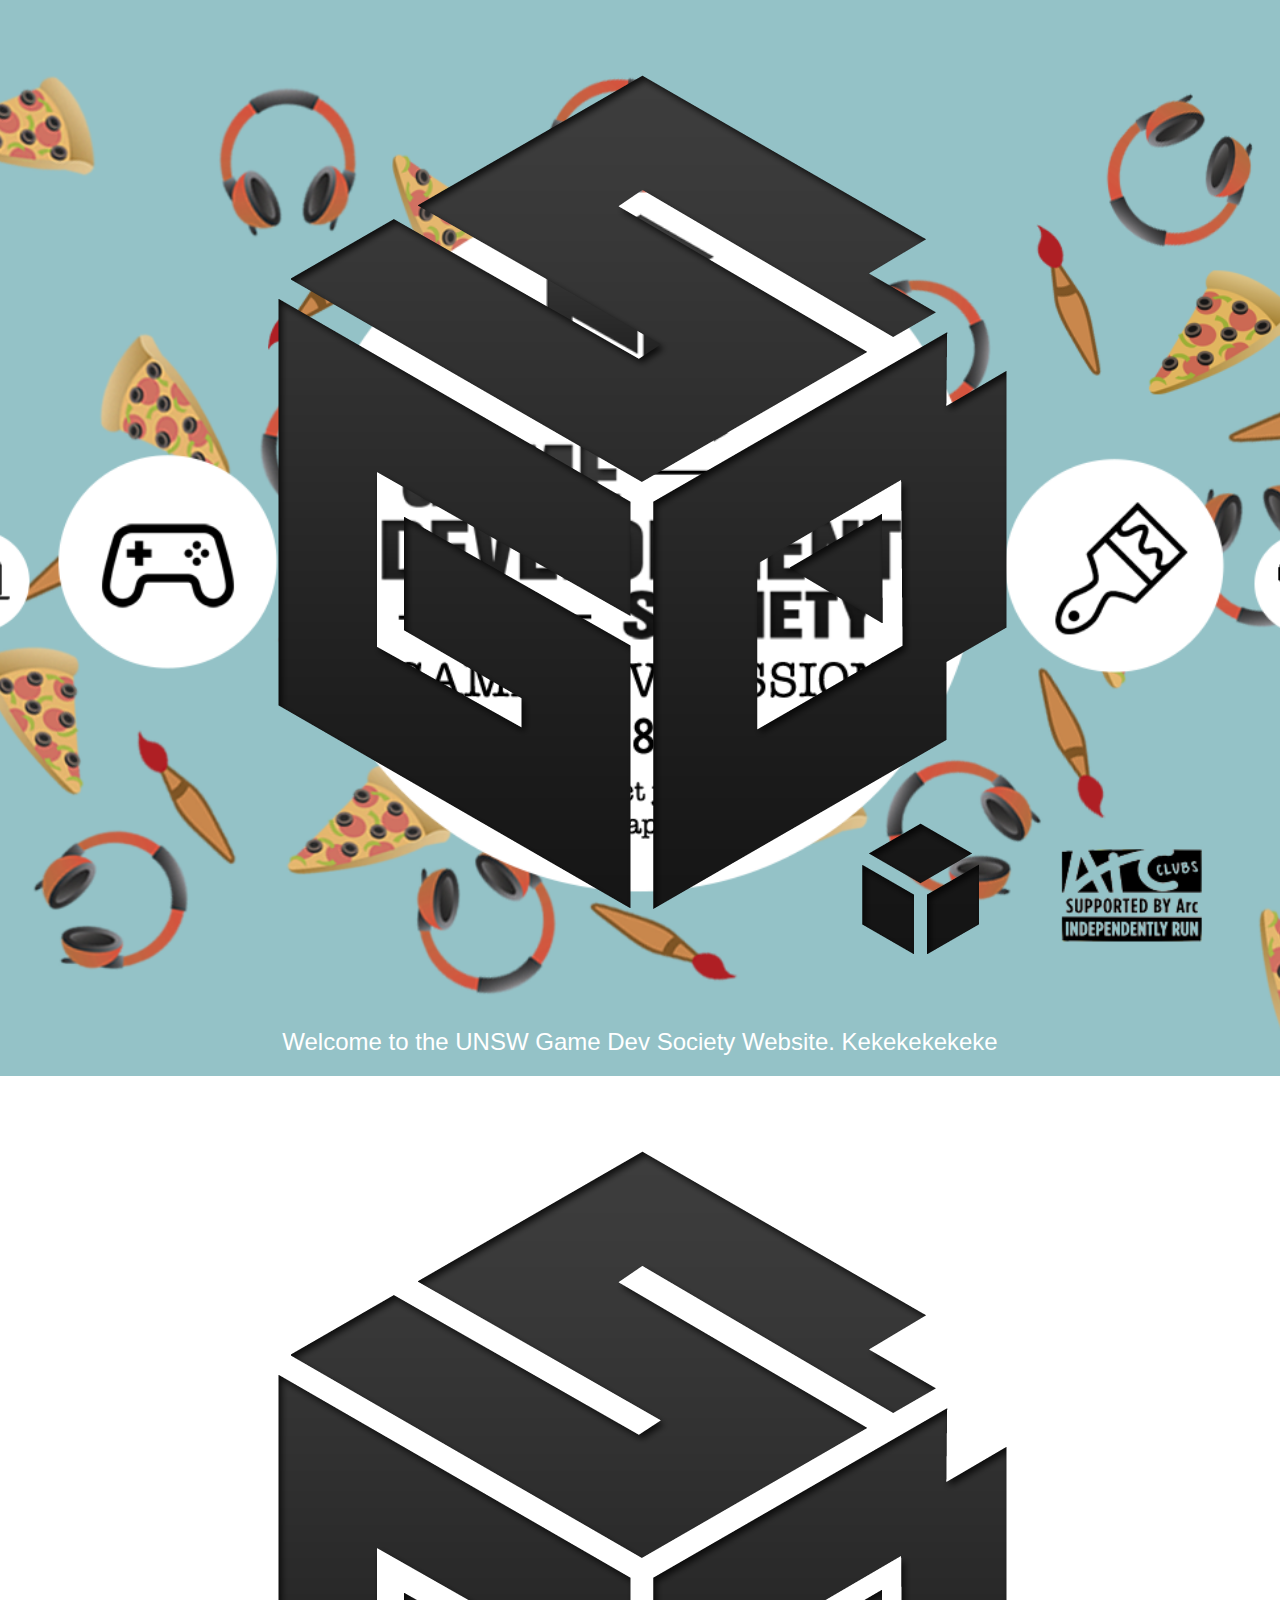
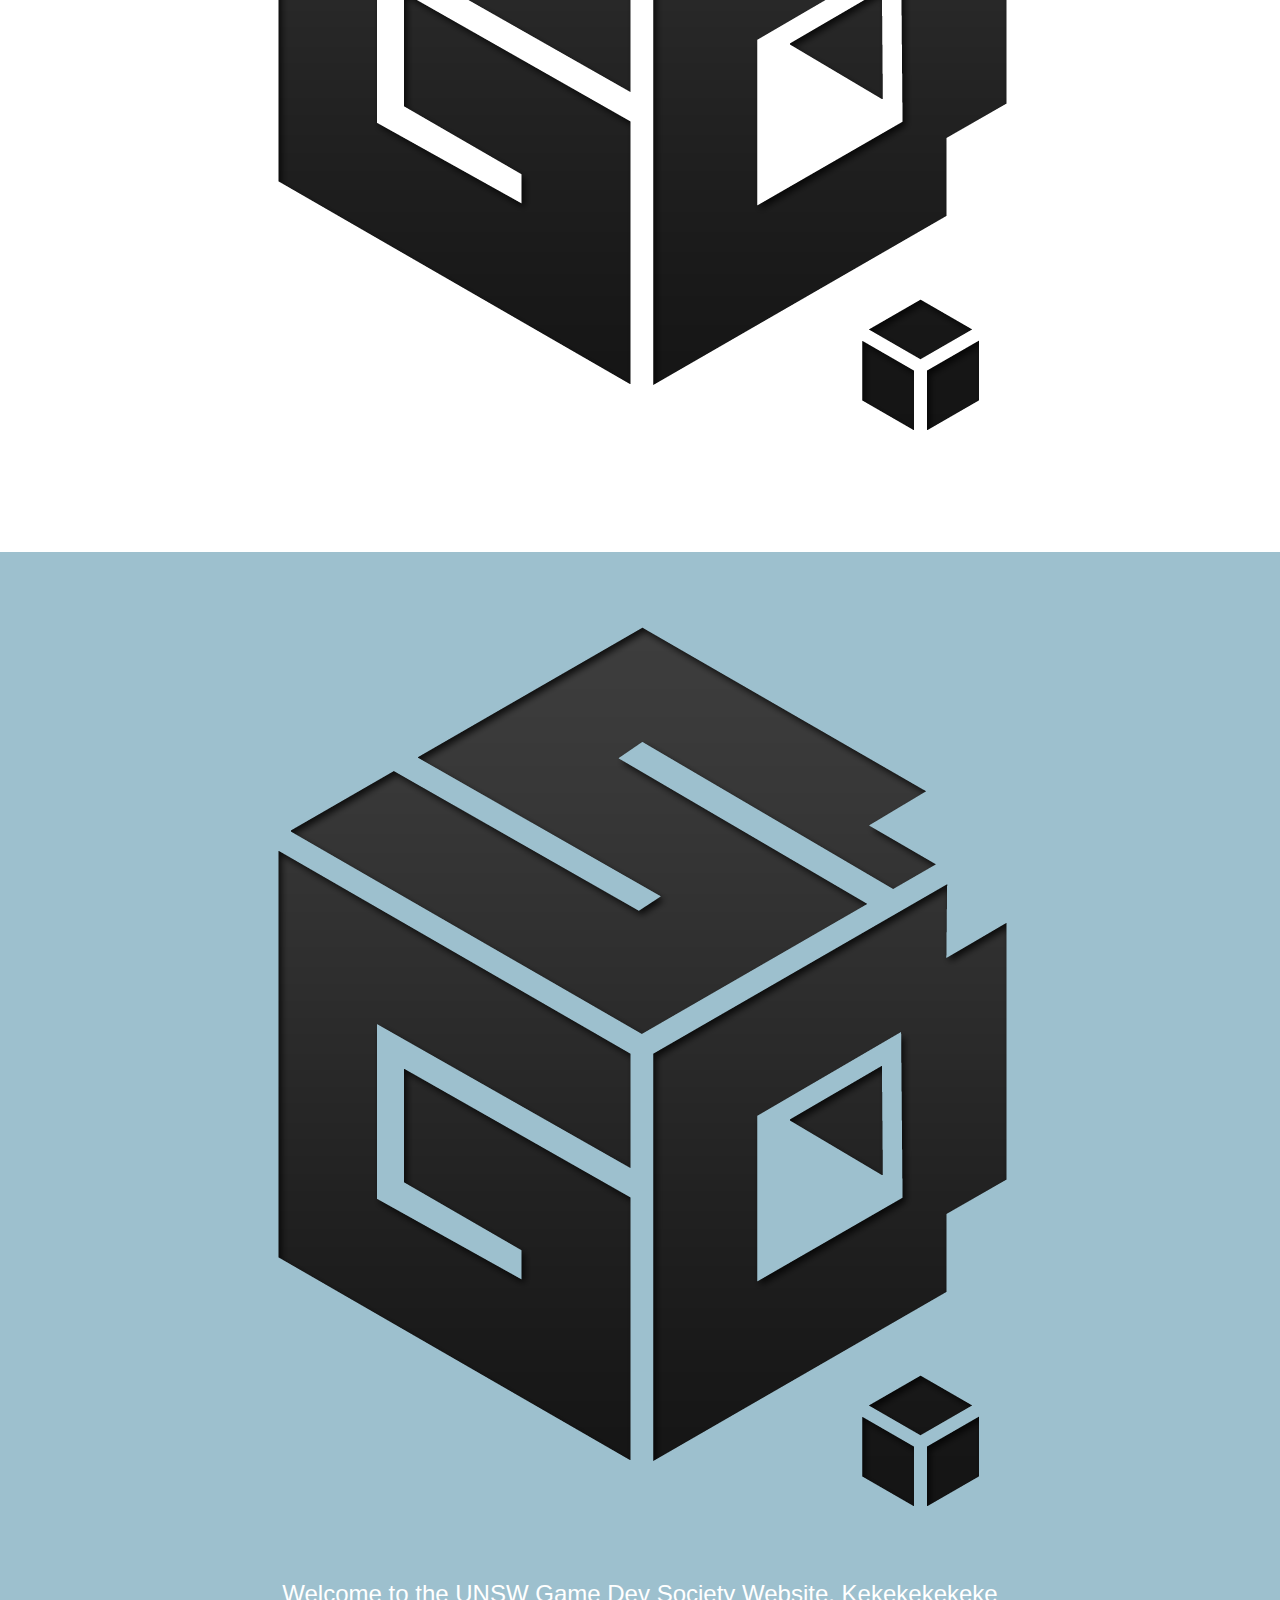
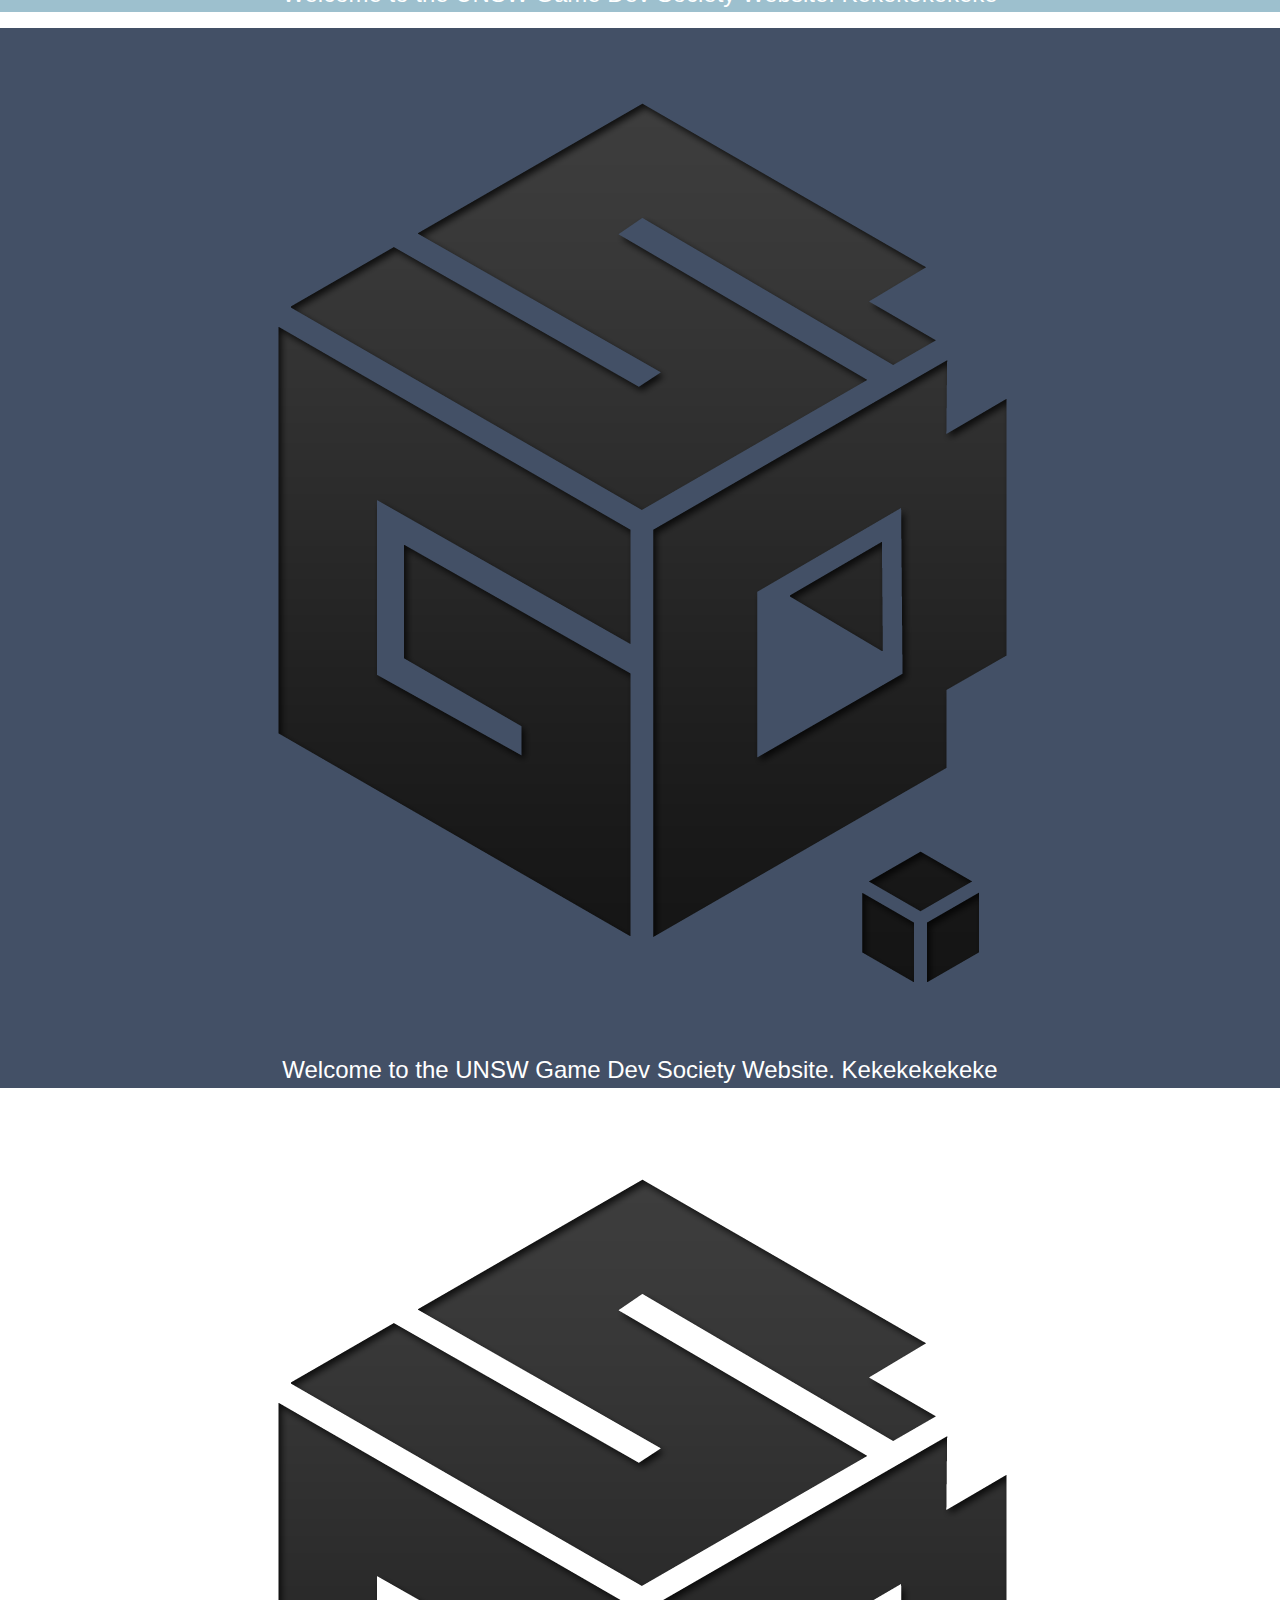
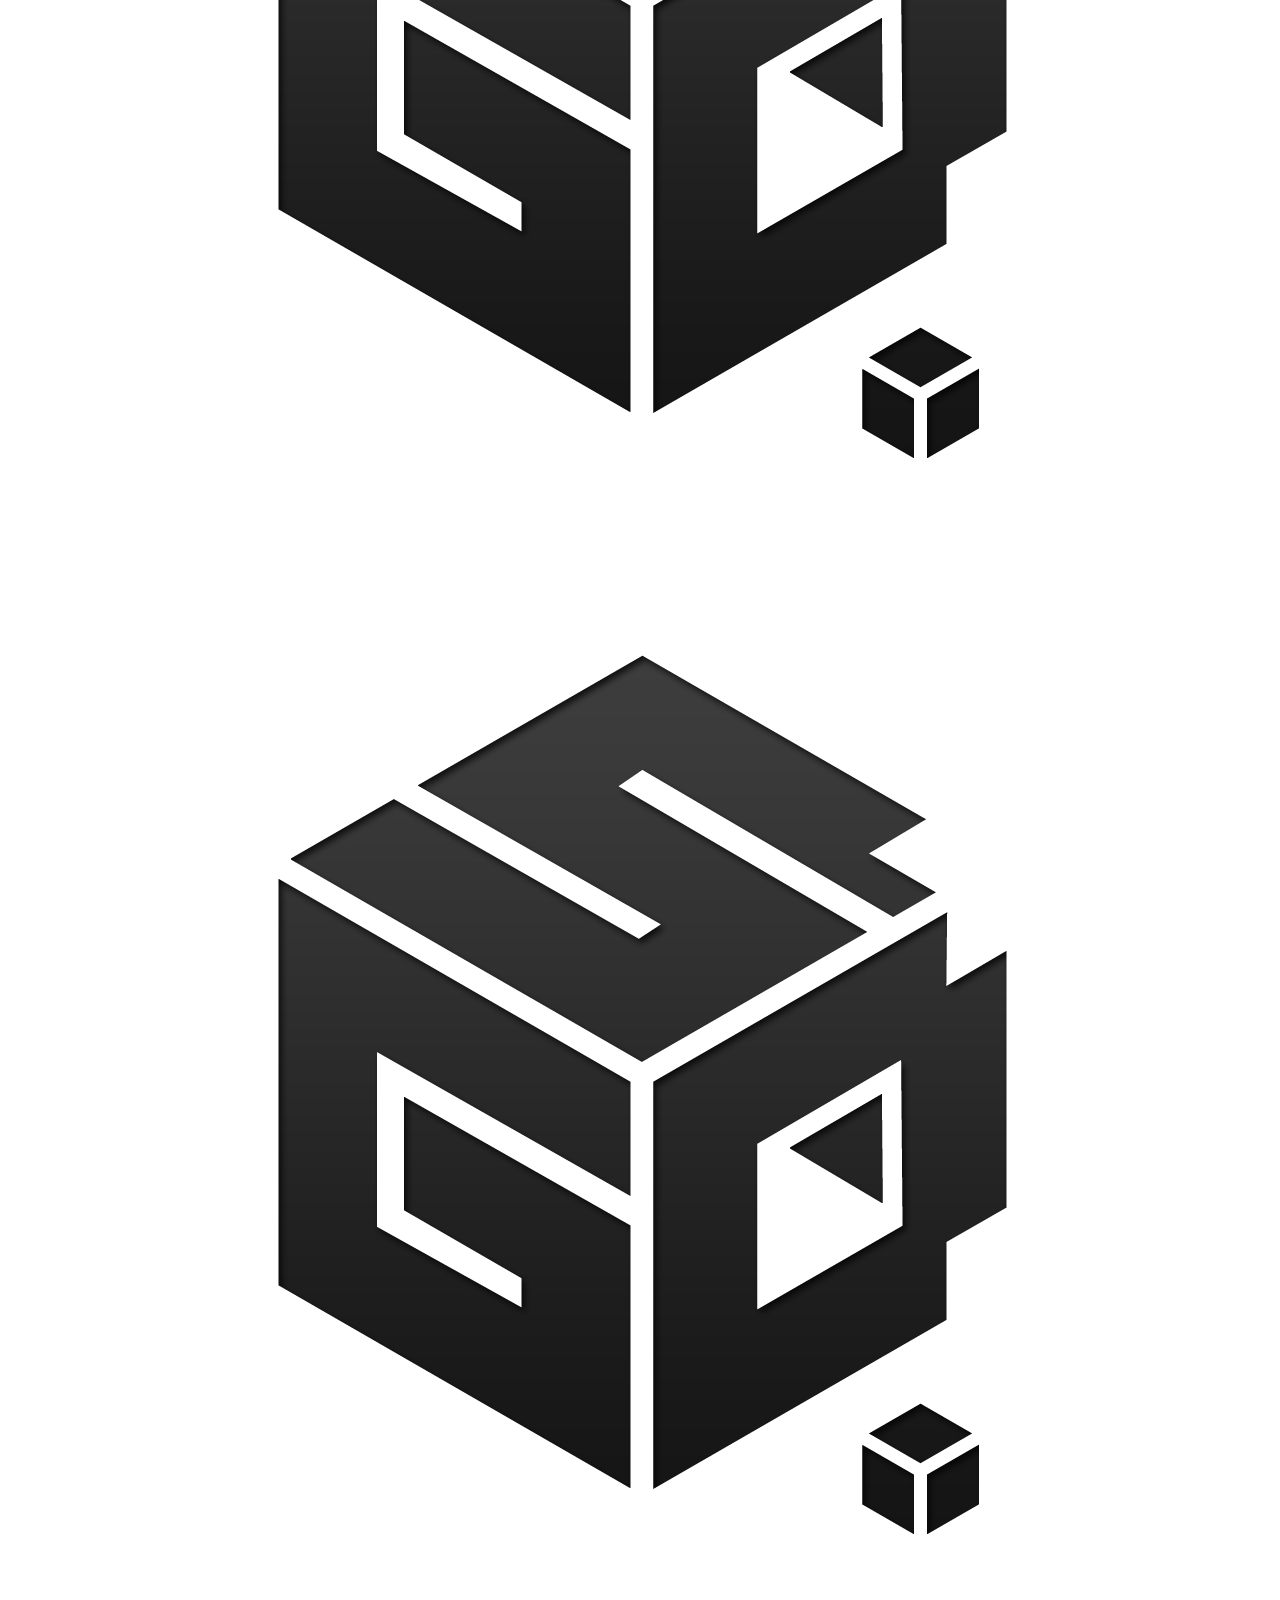
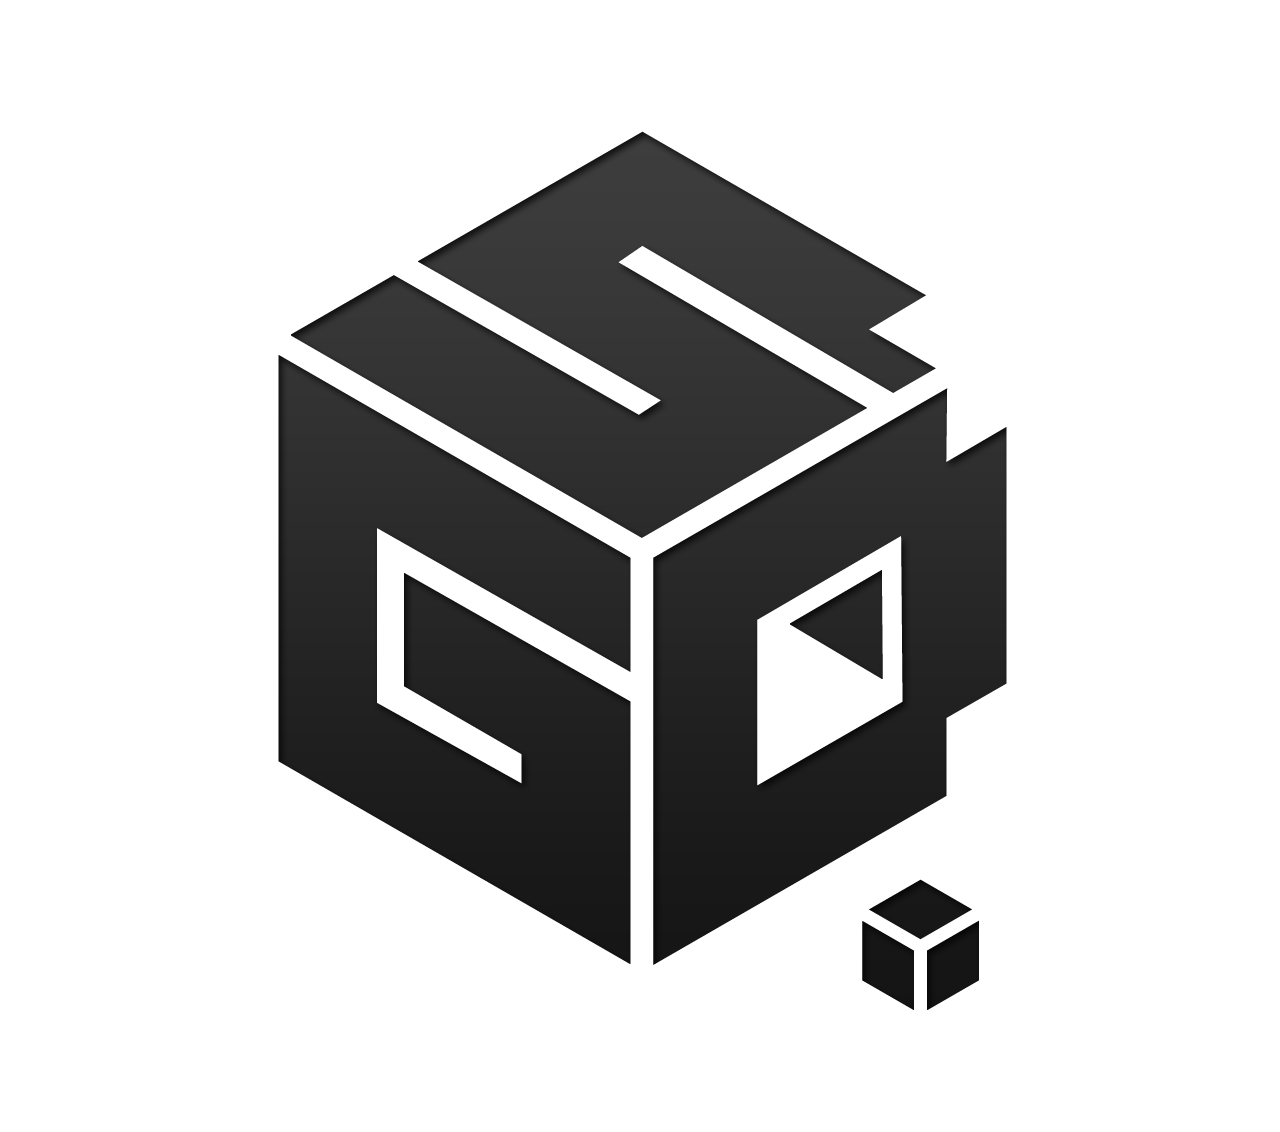
<file: index-old.html>
<!doctype html>
<html lang="en">
  <head>
    <!-- Required meta tags -->
    <meta charset="utf-8">
    <meta name="viewport" content="width=device-width, initial-scale=1, shrink-to-fit=no">

    <!-- Bootstrap CSS -->
    <link rel="stylesheet" href="https://maxcdn.bootstrapcdn.com/bootstrap/4.0.0/css/bootstrap.min.css" integrity="sha384-Gn5384xqQ1aoWXA+058RXPxPg6fy4IWvTNh0E263XmFcJlSAwiGgFAW/dAiS6JXm" crossorigin="anonymous">
    <link rel="stylesheet" href="css/style.css">

    <title>UNSW Game Development Society</title>
  </head>
  <body>
    
    <section id="main">
        <div class="container1">
            <div class="row">
                <div class="col-md-12 text-center">
                    <img src="assets/logodark.png" class="img-fluid"/>
                </div>    
            </div>
        </div>
        <div class="container2">
            <div class="row">
                <div class="col-md-12 text-center">
                    <p> Welcome to the UNSW Game Dev Society Website. Kekekekekeke </p>    
                </div>    
            </div>
        </div>
    </section>

    <section id="aboutus">
        <div class="container">
            <div class="col-md-12 text-center">
                <img src="assets/logodark.png" class="img-fluid"/>
                <p> Welcome to the UNSW Game Dev Society Website. Kekekekekeke </p>
            </div>
        </div>
    </section>

    <section id="events">
        <div class="container">
            <div class="col-md-12 text-center">
                <img src="assets/logodark.png" class="img-fluid"/>
                <p> Welcome to the UNSW Game Dev Society Website. Kekekekekeke </p>
            </div>
        </div>
    </section>

    <section id="merch">
        <div class="container">
            <div class="col-md-12 text-center">
                <img src="assets/logodark.png" class="img-fluid"/>
                <p> Welcome to the UNSW Game Dev Society Website. Kekekekekeke </p>
            </div>
        </div>
    </section>

    <section id="newsletter">
        <div class="container">
            <div class="col-md-12 text-center">
                <img src="assets/logodark.png" class="img-fluid"/>
                <p> Welcome to the UNSW Game Dev Society Website. Kekekekekeke </p>
            </div>
        </div>
    </section>

    <section id="contactus">
        <div class="container">
            <div class="col-md-12 text-center">
                <img src="assets/logodark.png" class="img-fluid"/>
                <p> Welcome to the UNSW Game Dev Society Website. Kekekekekeke </p>
            </div>
        </div>
    </section>

    <section id="logo">
        <div class="container">
            <div class="row">
                <div class="col-md-12 text-center">
                    <img src="assets/logodark.png" class="img-fluid"/>
                </div>
            </div>
        </div>
    </section>

    <section id="intro">
        <div class="container">
            <div class="row">
                <div class="col-md-12 text-center">
                    <p> Welcome to the UNSW Game Dev Society Website. Kekekekekeke </p>
                </div>
            </div>
        </div>
    </section>

    <!-- Optional JavaScript -->
    <!-- jQuery first, then Popper.js, then Bootstrap JS -->
    <script src="https://code.jquery.com/jquery-3.2.1.slim.min.js" integrity="sha384-KJ3o2DKtIkvYIK3UENzmM7KCkRr/rE9/Qpg6aAZGJwFDMVNA/GpGFF93hXpG5KkN" crossorigin="anonymous"></script>
    <script src="https://cdnjs.cloudflare.com/ajax/libs/popper.js/1.12.9/umd/popper.min.js" integrity="sha384-ApNbgh9B+Y1QKtv3Rn7W3mgPxhU9K/ScQsAP7hUibX39j7fakFPskvXusvfa0b4Q" crossorigin="anonymous"></script>
    <script src="https://maxcdn.bootstrapcdn.com/bootstrap/4.0.0/js/bootstrap.min.js" integrity="sha384-JZR6Spejh4U02d8jOt6vLEHfe/JQGiRRSQQxSfFWpi1MquVdAyjUar5+76PVCmYl" crossorigin="anonymous"></script>
  </body>
</html>
</file>
<file: css/style.css>
/*
html, body {
    background:url('../assets/oldtimes.png') center center no-repeat;
    height: 100%;
    background-size:cover;
}

#main {
    background-color: crimson;
    height: 100%;
    background-size:cover;
}

#aboutus {
    background-color: purple;
    height: 100%;
    background-size:cover;
}

#events {
    background-color: pink;
    height: 100%;
    background-size:cover;
}


#logo img{
    margin:0 auto !important;
    padding-top:20px;
    transform: scale(50%, 50%);
    height: auto;
    width: auto;
    max-height: 300px;
    max-width: 300px;
}

#intro p{
    color: darkgoldenrod;
    text-align: center;
    font-family: Impact, Haettenschweiler, 'Arial Narrow Bold', sans-serif;
    font-size: 1.8em;
}
*/

/* Fonts */
h1 {
    color: white;
    font-family: 'Franklin Gothic Medium', 'Arial Narrow', Arial, sans-serif;
    font-size: 2em;
}

h2 {
    color: #94c2c7;
    font-family: 'Franklin Gothic Medium', 'Arial Narrow', Arial, sans-serif;
    font-size: 1.5em;
    font-weight: bold;
}

h3 {
    color: #94c2c7;
    font-family: 'Franklin Gothic Medium', 'Arial Narrow', Arial, sans-serif;
    font-size: 1.2em;
    font-weight: bold;
}

p {
    color: white;
    font-family: 'Franklin Gothic Medium', 'Arial Narrow', Arial, sans-serif;
    font-size: 1.5em;
}

.link {
    color:palevioletred;
}

.link:hover {
    color: pink;
}

.card-title {
    color: #94c2c7;
}

.card-text {
    color: black;
}

/* Sections */

.nav-item {
    padding: 0px 10px;
}

#main {
    background:url('../assets/header.png') center center no-repeat;
    -webkit-background-size: cover;
    -moz-background-size: cover;
    -o-background-size: cover;
    background-size: cover;
    background-color: #94c2c7;
    height: 100%;
    min-height: 800px;
}

#about {
    background-color: #435066;
}

#events {
    background-color: #9dc0ce;
}

#merch {
    background-color: #435066;
}

#contact {
    background-color: #9dc0ce;
}

/* Images */
.navlogo {
    height: auto;
    width: auto;
    max-height:40px;
    max-width:40px;
}

.aboutimg {
    height: auto;
    width: auto;
    max-height:300px;
    max-width:300px;
    border-radius: 50%;
}

.btn {
    background-color: palevioletred;
    color:white;
    text-align: center;
}

.btn:hover {
    background-color: pink;
}

/* Others */
.card {
    width: 18rem;
}
</file>
